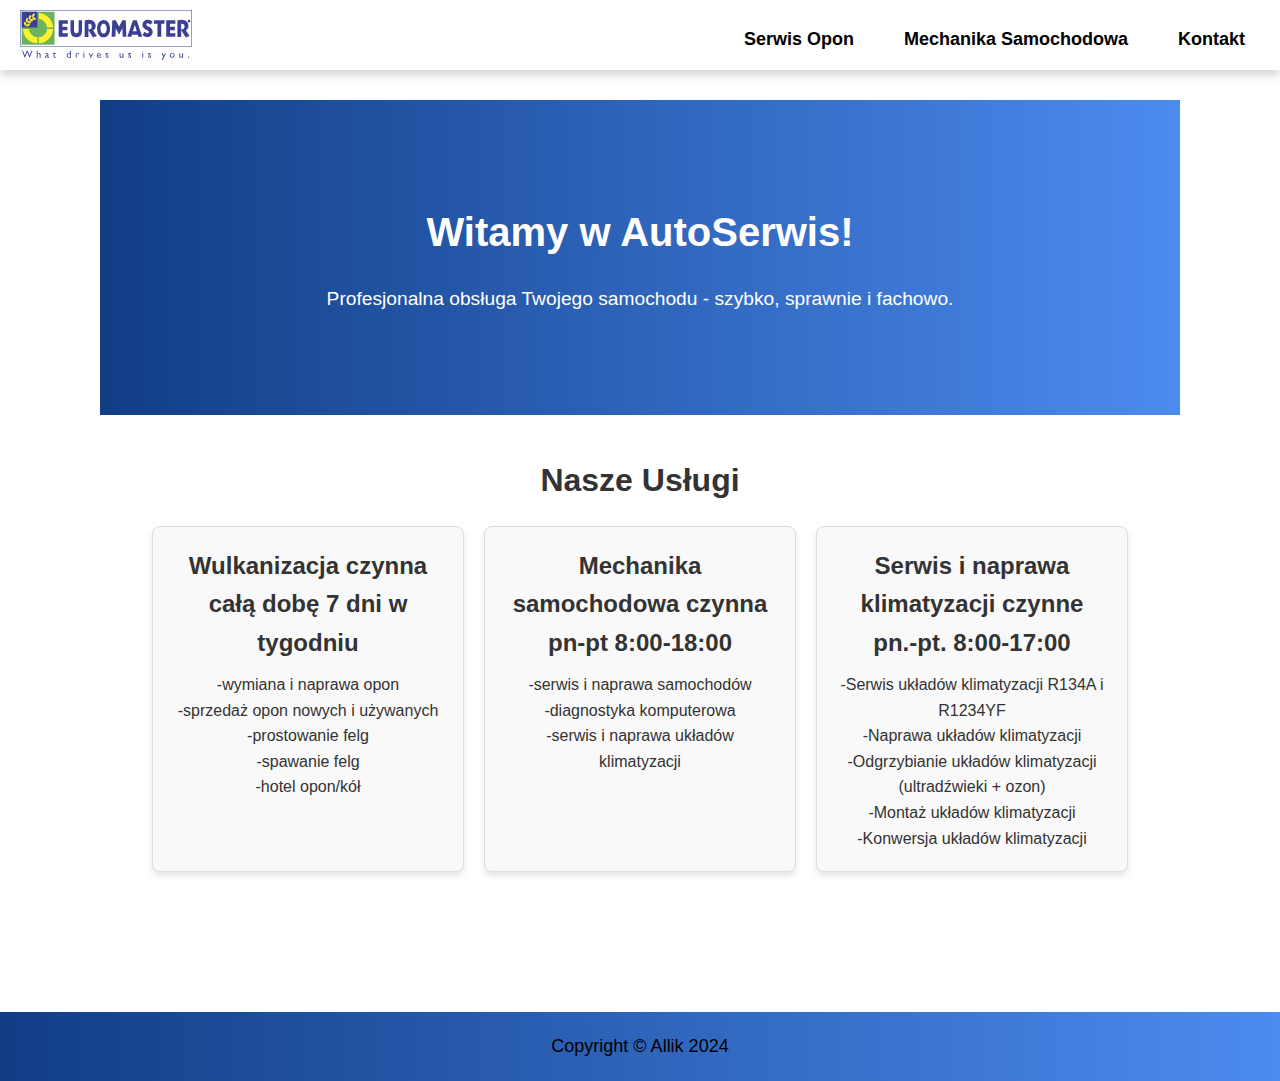
<file: index.html>
<!DOCTYPE html>
<html lang="pl">
  <head>
    <meta charset="UTF-8" />
    <meta name="viewport" content="width=device-width, initial-scale=1.0" />
    <title>Strona Główna - AutoSerwis</title>
    <link rel="stylesheet" href="style.css" />
  </head>
  <body>
    <header>
      <div class="container">
        <a href="index.html" class="logo">
          <img src="img/euromaster2.svg" alt="Strona Główna" />
        </a>
        <button class="menu-toggle">☰</button>
        <nav id="menu">
          <ul class="sidebar">
            <li onclick="hideSidebar()"><a href="#">☰</a></li>
            <li class="hideOnMobile">
              <a href="index.html"
                ><img src="img/euromaster2.svg" alt="Strona Główna"
              /></a>
            </li>
            <li><a href="serwis-opon.html">Serwis Opon</a></li>
            <li><a href="mechanika.html">Mechanika Samochodowa</a></li>
            <li><a href="kontakt.html">Kontakt</a></li>
          </ul>
          <ul class="main-menu">
            <li><a href="serwis-opon.html">Serwis Opon</a></li>
            <li><a href="mechanika.html">Mechanika Samochodowa</a></li>
            <li><a href="kontakt.html">Kontakt</a></li>
          </ul>
        </nav>
      </div>
    </header>
    <main>
      <section class="hero">
        <h1>Witamy w AutoSerwis!</h1>
        <p>
          Profesjonalna obsługa Twojego samochodu - szybko, sprawnie i fachowo.
        </p>
      </section>
      <section class="services">
        <h2>Nasze Usługi</h2>
        <div class="service-cards">
          <div class="card">
            <h3>Wulkanizacja czynna całą dobę 7 dni w tygodniu</h3>
            <p>
              -wymiana i naprawa opon <br />
              -sprzedaż opon nowych i używanych <br />
              -prostowanie felg <br />
              -spawanie felg <br />
              -hotel opon/kół<br />
            </p>
          </div>
          <div class="card">
            <h3>Mechanika samochodowa czynna pn-pt 8:00-18:00</h3>
            <p>
              -serwis i naprawa samochodów <br />
              -diagnostyka komputerowa<br />
              -serwis i naprawa układów klimatyzacji<br />
            </p>
          </div>
          <div class="card">
            <h3>Serwis i naprawa klimatyzacji czynne pn.-pt. 8:00-17:00</h3>
            <p>
              -Serwis układów klimatyzacji R134A i R1234YF<br />
              -Naprawa układów klimatyzacji<br />
              -Odgrzybianie układów klimatyzacji (ultradźwieki + ozon)<br />
              -Montaż układów klimatyzacji<br />
              -Konwersja układów klimatyzacji<br />
            </p>
          </div>
        </div>
      </section>
    </main>
    <footer>
      <div class="footer-container">
        <p>Copyright © Allik 2024</p>
      </div>
    </footer>
    <script>
      function showSidebar() {
        const sidebar = document.querySelector(".sidebar");
        sidebar.style.display = "flex";
      }
      function hideSidebar() {
        const sidebar = document.querySelector(".sidebar");
        sidebar.style.display = "none";
      }
    </script>
  </body>
</html>
</file>
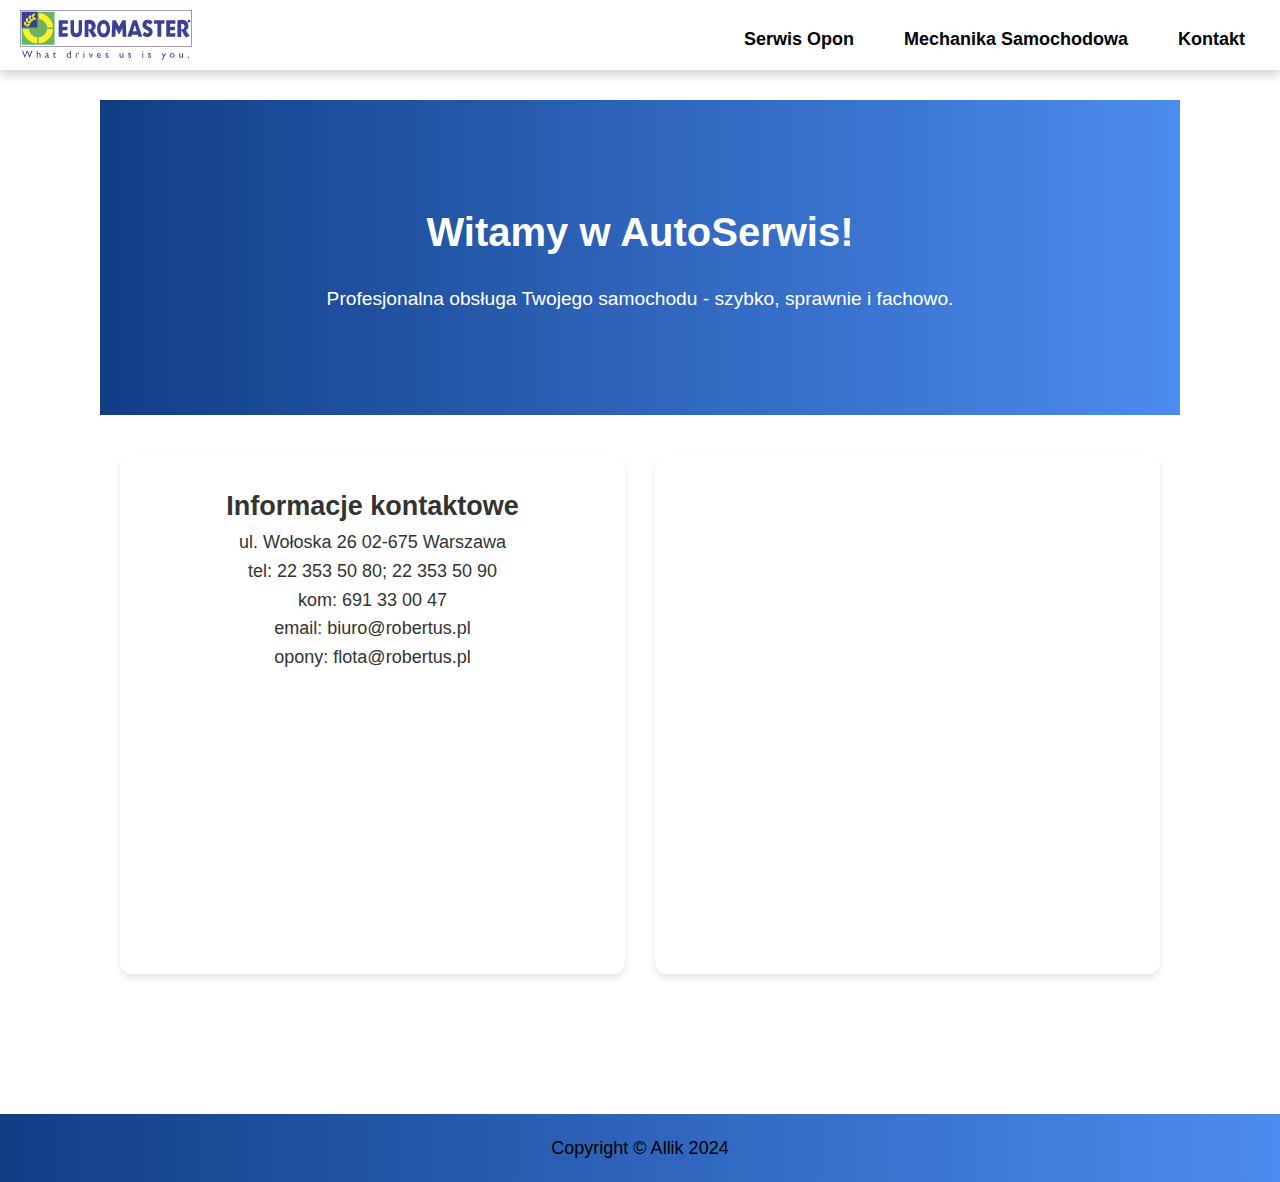
<file: kontakt.html>
<!DOCTYPE html>
<html lang="pl">
  <head>
    <meta charset="UTF-8" />
    <meta name="viewport" content="width=device-width, initial-scale=1.0" />
    <title>Kontakt</title>
    <link rel="stylesheet" href="style.css" />
  </head>
  <body>
  </head>
  <body>
    <header>
      <div class="container">
        <a href="index.html" class="logo">
          <img src="img/euromaster2.svg" alt="Strona Główna" />
        </a>
        <button class="menu-toggle">☰</button>
        <nav id="menu">
          <ul class="sidebar">
            <li onclick="hideSidebar()"><a href="#">☰</a></li>
            <li class="hideOnMobile">
              <a href="index.html"
                ><img src="img/euromaster2.svg" alt="Strona Główna"
              /></a>
            </li>
            <li><a href="serwis-opon.html">Serwis Opon</a></li>
            <li><a href="mechanika.html">Mechanika Samochodowa</a></li>
            <li><a href="kontakt.html">Kontakt</a></li>
          </ul>
          <ul class="main-menu">
            <li><a href="serwis-opon.html">Serwis Opon</a></li>
            <li><a href="mechanika.html">Mechanika Samochodowa</a></li>
            <li><a href="kontakt.html">Kontakt</a></li>
          </ul>
        </nav>
      </div>
    </header>
      <main>
        <section class="hero">
          <h1>Witamy w AutoSerwis!</h1>
          <p>
            Profesjonalna obsługa Twojego samochodu - szybko, sprawnie i fachowo.
          </p>
        </section>
        <div class="contact-container">
          <div class="contact">
            <div class="contact-info">
              <h2>Informacje kontaktowe</h2>
              ul. Wołoska 26 02-675 Warszawa<br>
            tel: 22 353 50 80; 22 353 50 90<br>
            kom: 691 33 00 47<br>
            email: biuro@robertus.pl<br>
            opony: flota@robertus.pl<br>
            </div>
            <div class="contact-info">
              <iframe src="https://www.google.com/maps/embed?pb=!1m18!1m12!1m3!1d2446.169766324258!2d21.0022934!3d52.185786799999995!2m3!1f0!2f0!3f0!3m2!1i1024!2i768!4f13.1!3m3!1m2!1s0x47193328e319090f%3A0xf71449c43040c8!2sEuromaster%20ROBERTUS!5e0!3m2!1spl!2spl!4v1744201583642!5m2!1spl!2spl" width="600" height="450" style="border:0;" allowfullscreen="" loading="lazy" referrerpolicy="no-referrer-when-downgrade"></iframe>
            </div>
          </div>
        </div>
      </main>
    </div>
  </body>
  <footer>
    <div class="footer-container">
      <p>Copyright © Allik 2024</p>
    </div>
  </footer>
</html>
</file>
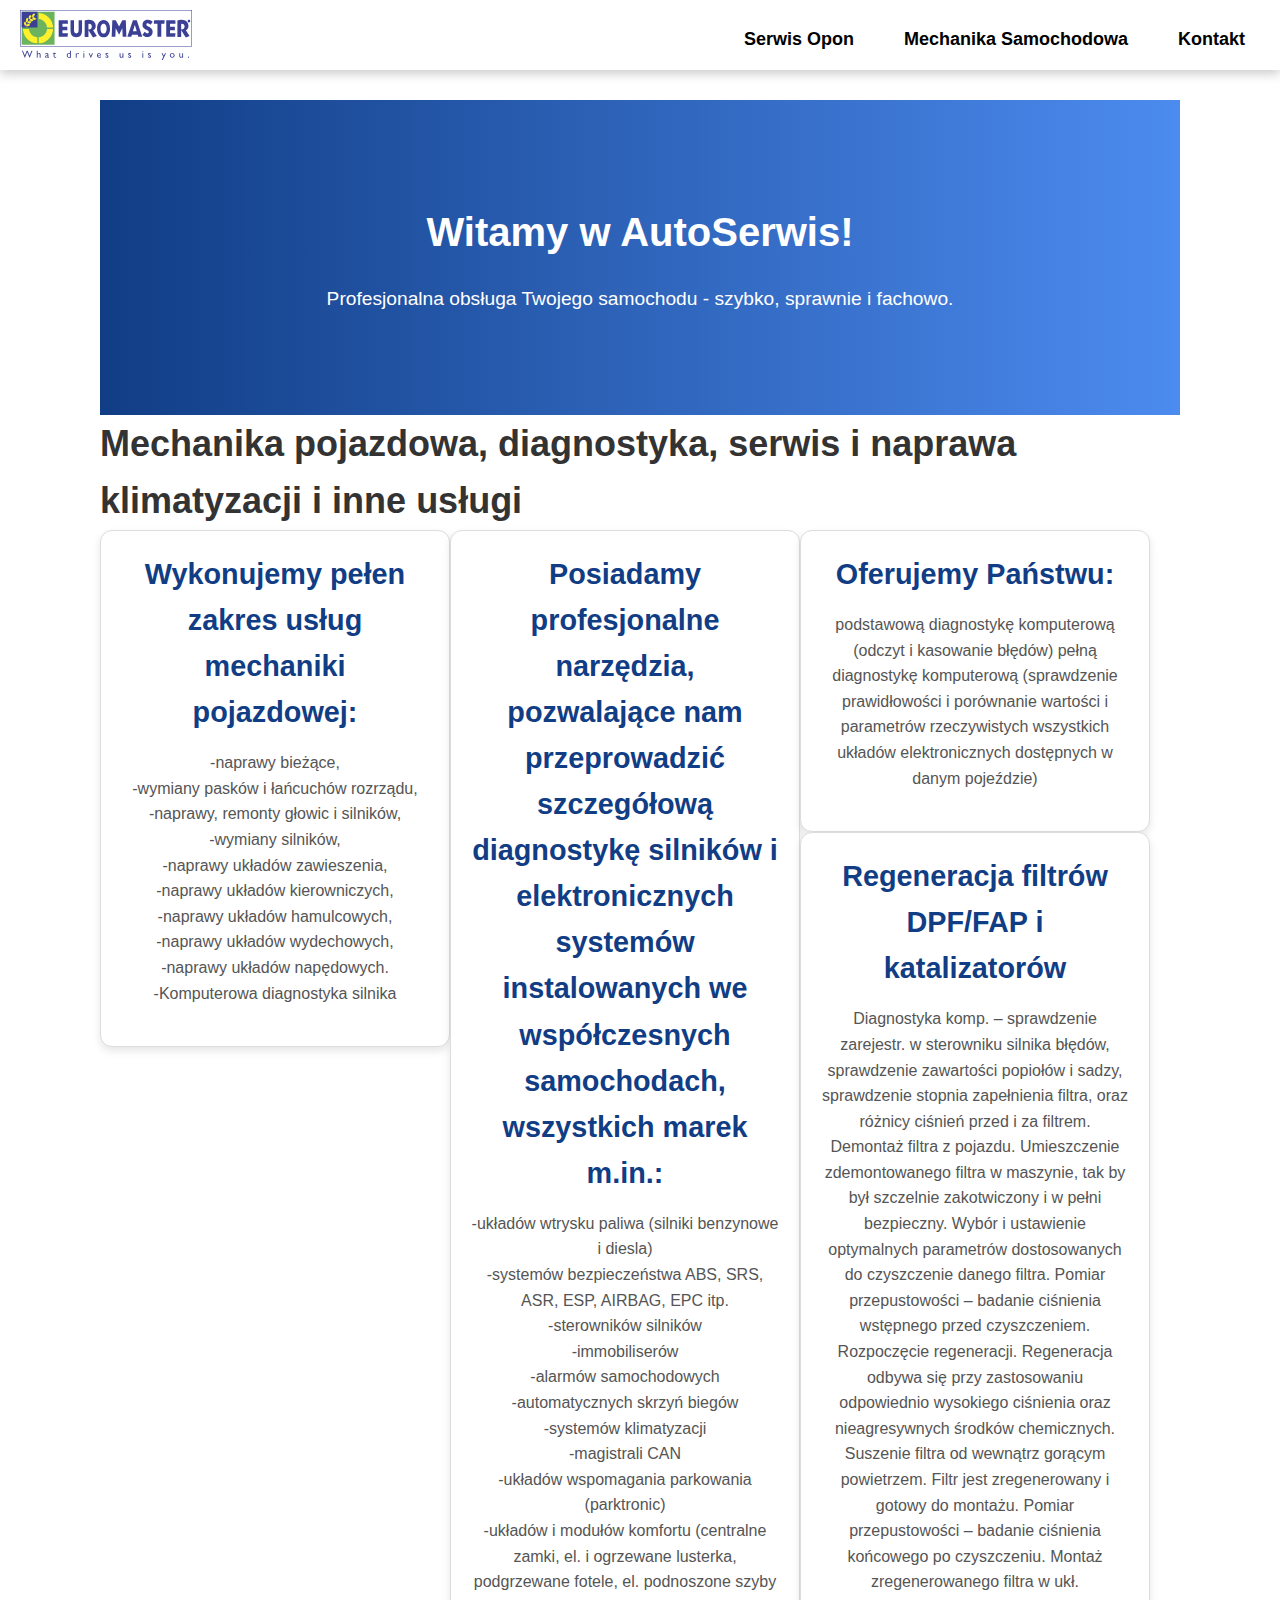
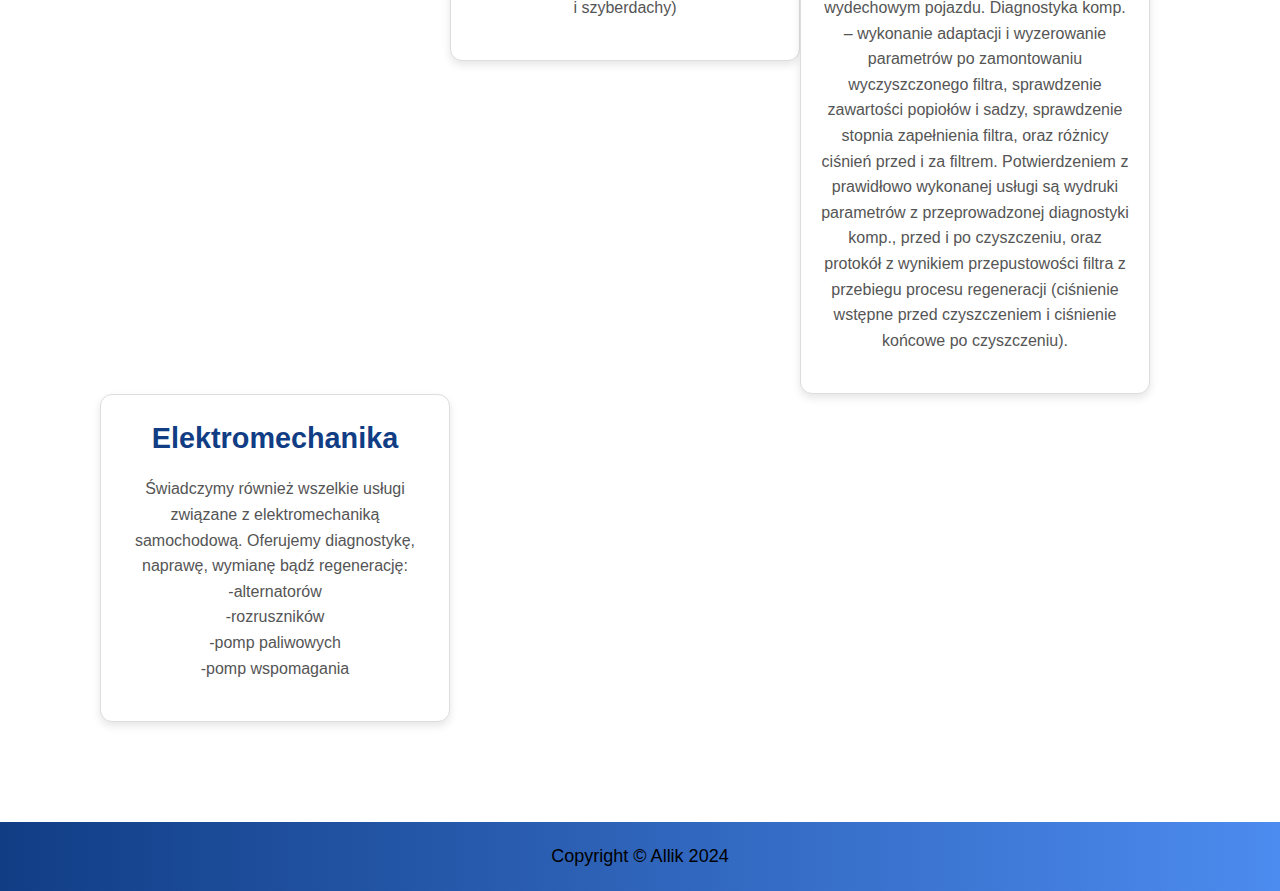
<file: mechanika.html>
<!DOCTYPE html>
<html lang="pl">
  <head>
    <meta charset="UTF-8" />
    <meta name="viewport" content="width=device-width, initial-scale=1.0" />
    <title>Mechanika Samochodowa</title>
    <link rel="stylesheet" href="style.css" />
  </head>
  <body>
  </head>
  <body>
    <header>
      <div class="container">
        <a href="index.html" class="logo">
          <img src="img/euromaster2.svg" alt="Strona Główna" />
        </a>
        <button class="menu-toggle">☰</button>
        <nav id="menu">
          <ul class="sidebar">
            <li onclick="hideSidebar()"><a href="#">☰</a></li>
            <li class="hideOnMobile">
              <a href="index.html"
                ><img src="img/euromaster2.svg" alt="Strona Główna"
              /></a>
            </li>
            <li><a href="serwis-opon.html">Serwis Opon</a></li>
            <li><a href="mechanika.html">Mechanika Samochodowa</a></li>
            <li><a href="kontakt.html">Kontakt</a></li>
          </ul>
          <ul class="main-menu">
            <li><a href="serwis-opon.html">Serwis Opon</a></li>
            <li><a href="mechanika.html">Mechanika Samochodowa</a></li>
            <li><a href="kontakt.html">Kontakt</a></li>
          </ul>
        </nav>
      </div>
    </header>
      <main>
        <section class="hero">
          <h1>Witamy w AutoSerwis!</h1>
          <p>
            Profesjonalna obsługa Twojego samochodu - szybko, sprawnie i fachowo.
          </p>
        </section>
        <h1>
          Mechanika pojazdowa, diagnostyka, serwis i naprawa klimatyzacji i inne usługi</h1>
        <div class="card2">
          <h3>Wykonujemy pełen zakres usług mechaniki pojazdowej:</h3>
          <p>-naprawy bieżące, <br>

            -wymiany pasków i łańcuchów rozrządu,<br>
            
            -naprawy, remonty głowic i silników,<br>
            
            -wymiany silników,<br>
            
            -naprawy układów zawieszenia,<br>
            
            -naprawy układów kierowniczych,<br>
            
            -naprawy układów hamulcowych,<br>
            
            -naprawy układów wydechowych,<br>
            
            -naprawy układów napędowych.<br>
            
            -Komputerowa diagnostyka silnika</p>
        </div>
        <div class="card2">
          <h3>Posiadamy profesjonalne narzędzia, pozwalające nam przeprowadzić szczegółową diagnostykę silników i elektronicznych systemów instalowanych we współczesnych samochodach, wszystkich marek m.in.: <br></h3>

          <p>
            -układów wtrysku paliwa (silniki benzynowe i diesla) <br>

            -systemów bezpieczeństwa ABS, SRS, ASR, ESP, AIRBAG, EPC itp.<br>

            -sterowników silników<br>

            -immobiliserów<br>

            -alarmów samochodowych<br>

            -automatycznych skrzyń biegów<br>

            -systemów klimatyzacji<br>

            -magistrali CAN<br>

            -układów wspomagania parkowania (parktronic)<br>

            -układów i modułów komfortu (centralne zamki, el. i ogrzewane lusterka, podgrzewane fotele, el. podnoszone szyby i szyberdachy)
          </p>
        </div>
        <div class="card2">
          <h3>Oferujemy Państwu:</h3>
          <p>
            podstawową diagnostykę komputerową (odczyt i kasowanie błędów)
            pełną diagnostykę komputerową (sprawdzenie prawidłowości i porównanie wartości i parametrów rzeczywistych wszystkich    układów elektronicznych dostępnych w danym pojeździe)
          </p>
        </div>
        <div class="card2">
          <h3>Regeneracja filtrów DPF/FAP i katalizatorów</h3>
          <p>Diagnostyka komp. – sprawdzenie zarejestr. w sterowniku silnika błędów, sprawdzenie zawartości popiołów i sadzy, sprawdzenie stopnia zapełnienia filtra, oraz różnicy ciśnień przed i za filtrem.

            Demontaż filtra z pojazdu.
            
            Umieszczenie zdemontowanego filtra w maszynie, tak by był szczelnie zakotwiczony i w pełni bezpieczny. Wybór i ustawienie optymalnych parametrów dostosowanych do czyszczenie danego filtra.
            
            Pomiar przepustowości – badanie ciśnienia wstępnego przed czyszczeniem.
            
            Rozpoczęcie regeneracji. Regeneracja odbywa się przy zastosowaniu odpowiednio wysokiego ciśnienia oraz nieagresywnych środków chemicznych.
            
            Suszenie filtra od wewnątrz gorącym powietrzem. Filtr jest zregenerowany i gotowy do montażu.
            
            Pomiar przepustowości – badanie ciśnienia końcowego po czyszczeniu.
            
            Montaż zregenerowanego filtra w ukł. wydechowym pojazdu.
            
            Diagnostyka komp. – wykonanie adaptacji i wyzerowanie parametrów po zamontowaniu wyczyszczonego filtra, sprawdzenie zawartości popiołów i sadzy, sprawdzenie stopnia zapełnienia filtra, oraz różnicy ciśnień przed i za filtrem.
            
            Potwierdzeniem z prawidłowo wykonanej usługi są wydruki parametrów z przeprowadzonej diagnostyki komp., przed i po czyszczeniu, oraz protokół z wynikiem przepustowości filtra z przebiegu procesu regeneracji (ciśnienie wstępne przed czyszczeniem i ciśnienie końcowe po czyszczeniu).
            
             </p>
        </div>
        <div class="card2">
          <h3>Elektromechanika</h3>
          <p>
            Świadczymy również wszelkie usługi związane z elektromechaniką samochodową. Oferujemy diagnostykę, naprawę, wymianę bądź regenerację:<br>
            -alternatorów<br>
            -rozruszników<br>
            -pomp paliwowych<br>
            -pomp wspomagania<br>
          </p>
        </div>
       
      </main>
    </div>
  </body>
  <footer>
    <div class="footer-container">
      <p>Copyright © Allik 2024</p>
    </div>
  </footer>
</html>
</file>
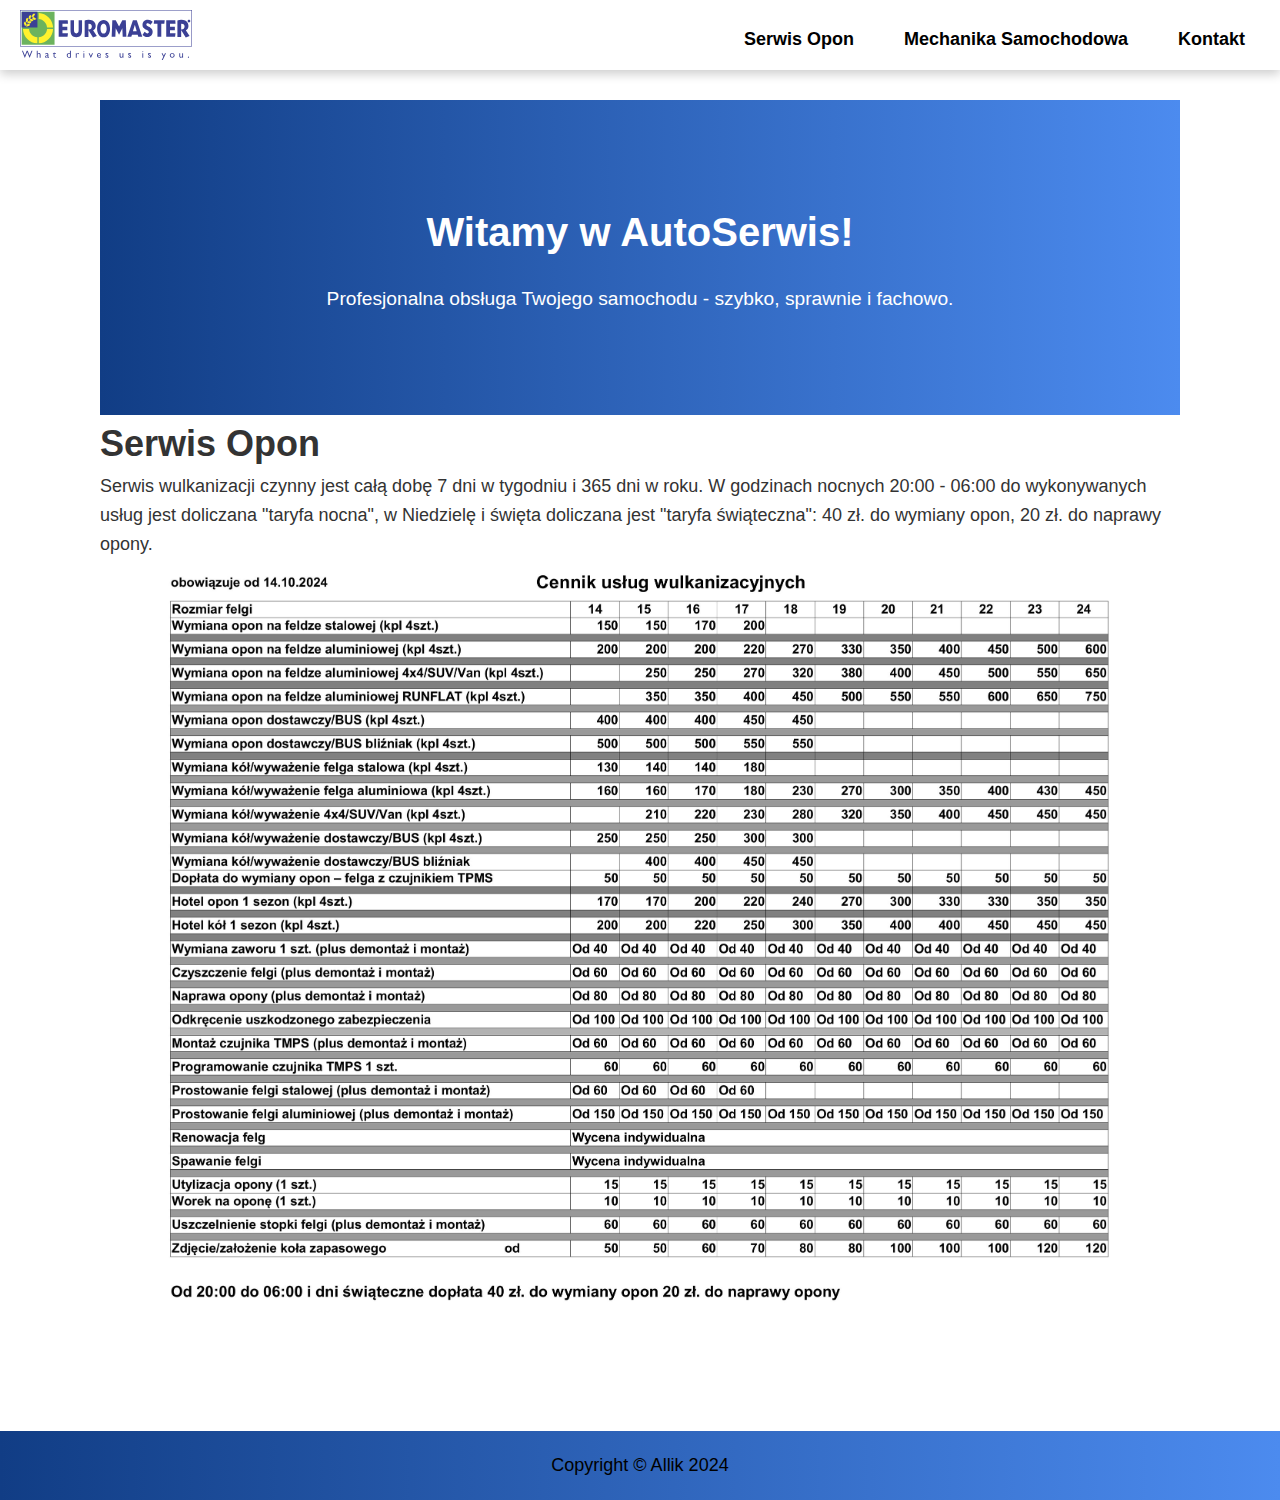
<file: serwis-opon.html>
<!DOCTYPE html>
<html lang="pl">
  <head>
    <meta charset="UTF-8" />
    <meta name="viewport" content="width=device-width, initial-scale=1.0" />
    <title>Serwis Opon</title>
    <link rel="stylesheet" href="style.css" />
  </head>
  <body>
  </head>
  <body>
    <header>
      <div class="container">
        <a href="index.html" class="logo">
          <img src="img/euromaster2.svg" alt="Strona Główna" />
        </a>
        <button class="menu-toggle">☰</button>
        <nav id="menu">
          <ul class="sidebar">
            <li onclick="hideSidebar()"><a href="#">☰</a></li>
            <li class="hideOnMobile">
              <a href="index.html"
                ><img src="img/euromaster2.svg" alt="Strona Główna"
              /></a>
            </li>
            <li><a href="serwis-opon.html">Serwis Opon</a></li>
            <li><a href="mechanika.html">Mechanika Samochodowa</a></li>
            <li><a href="kontakt.html">Kontakt</a></li>
          </ul>
          <ul class="main-menu">
            <li><a href="serwis-opon.html">Serwis Opon</a></li>
            <li><a href="mechanika.html">Mechanika Samochodowa</a></li>
            <li><a href="kontakt.html">Kontakt</a></li>
          </ul>
        </nav>
      </div>
    </header>
      <main>
        <section class="hero">
          <h1>Witamy w AutoSerwis!</h1>
          <p>
            Profesjonalna obsługa Twojego samochodu - szybko, sprawnie i fachowo.
          </p>
        </section>
        <h1>Serwis Opon</h1>
        <p>Serwis wulkanizacji czynny jest całą dobę 7 dni w tygodniu i 365 dni w roku.

          W godzinach nocnych 20:00 - 06:00 do wykonywanych usług jest doliczana "taryfa nocna",
          
          w Niedzielę i święta doliczana jest "taryfa świąteczna":
          
          40 zł. do wymiany opon, 20 zł. do naprawy opony.
          
          </p>
          <img src="img/Serwis opon.png" alt="Serwis Opon" class="service-image" />
      </main>
    </div>
  </body>
  <footer>
    <div class="footer-container">
      <p>Copyright © Allik 2024</p>
    </div>
  </footer>
</html>
</file>
<file: style.css>
* {
  margin: 0;
  padding: 0;
  box-sizing: border-box;
}

html {
  height: 100%;
}

body {
  min-height: 100%;
  display: flex;
  flex-direction: column;
  font-size: 18px;
  font-family: Arial, sans-serif;
  color: #333;
  line-height: 1.6;
  background-color: #f4f4f4;
  margin: 0 auto;
  padding-top: 80px; /* Adjust padding to match header height */
}

body > .min-h-100dvb {
  flex: 1;
}

/* Resetowanie domyślnych marginesów i paddingów */
body,
ul,
li,
p {
  margin: 0;
  padding: 0;
  list-style: none;
}

/* Styl nagłówka */
header {
  background-color: white;
  color: white;
  padding: 10px 20px;
  position: fixed;
  width: 100%;
  top: 0;
  z-index: 1000;
  box-shadow: 0px 4px 10px rgba(0, 0, 0, 0.2);
  height: 70px; /* Set consistent height */
}

header .container {
  top: 0;
  width: 100%;
  position: sticky;
  display: flex;
  justify-content: space-between;
  align-items: center;
  background-color: white;
}

header nav ul {
  display: flex;
  list-style: none;
  gap: 20px;
}

header nav ul li a {
  text-decoration: none;
  color: black;
  font-weight: bold;
  padding: 10px 15px;
  transition: background 0.3s, color 0.3s;
}

header nav ul li a:hover {
  background-color: #113d85;
  border-radius: 5px;
  color: white;
}

@media (max-width: 768px) {
  /* Poprawka nagłówka */
  header {
    padding: 5px 0;
  }
  /* Mniejsze marginesy */
  .text-section {
    padding: 15px;
    font-size: 16px;
  }
}

nav li:first-child {
  margin-right: auto;
}

.sidebar {
  position: fixed;
  top: 0;
  right: 0;
  height: 100vh;
  width: 175px;
  z-index: 999;
  background-color: white;
  backdrop-filter: blur(10px);
  display: none;
  flex-direction: column;
  align-items: center;
  justify-content: flex-start;
}

.sidebar li {
  width: 100%;
}

.sidebar ul {
  text-align: right;
  display: inline-block;
  float: none;
  background-position: 100%;
  padding-right: 10px;
}

.sidebar a {
  width: 100%;
}

.menu-button {
  display: none;
}

@media (max-width: 800px) {
  .hideOnMobile {
    display: none;
  }
  .menu-button {
    display: block;
  }
}

@media (max-width: 400px) {
  .hideOnMobile {
    width: 100%;
  }
}

/* Domyślne menu */
nav ul {
  display: flex;
  justify-content: center;
  gap: 30px;
  margin: 0;
  padding: 0;
  list-style: none;
}

nav ul li {
  display: inline;
}

nav ul li a {
  font-family: Arial, sans-serif;
  text-decoration: none;
  color: black;
  font-weight: bold;
  font-size: 18px;
  padding: 10px 15px;
  transition: background 0.3s, color 0.3s;
  border-radius: 5px;
}

nav ul li a {
  display: inline-block;
  position: relative;
}

nav ul li a::after {
  content: "";
  position: absolute;
  width: 100%;
  transform: scaleX(0);
  height: 2px;
  bottom: 0;
  left: 0;
  background-color: #ffffff;
  transform-origin: bottom right;
  transition: transform 0.25s ease-out;
}

main {
  flex: 1;
  padding: 100px;
  background-color: white;
}

.hero {
  text-align: center;
  padding: 100px 20px;
  background: linear-gradient(to right, #113d85, #4c8bef);
  color: white;
}

.hero h1 {
  font-size: 2.5rem;
  margin-bottom: 20px;
}

.hero p {
  font-size: 1.2rem;
}

.services {
  padding: 40px 20px;
  background-color: white;
  text-align: center;
}

.services h2 {
  font-size: 2rem;
  margin-bottom: 20px;
}

.service-cards {
  display: flex;
  justify-content: center;
  gap: 20px;
  flex-wrap: wrap;
}

.card {
  background-color: #f9f9f9;
  border: 1px solid #ddd;
  border-radius: 8px;
  padding: 20px;
  width: 30%;
  box-shadow: 0 4px 6px rgba(0, 0, 0, 0.1);
  transition: transform 0.3s;
}

.card:hover {
  transform: translateY(-10px);
}

.card h3 {
  font-size: 1.5rem;
  margin-bottom: 10px;
}

.card p {
  font-size: 1rem;
}

.card2 {
  display: flex;
  flex-direction: column;
  align-items: center;
  justify-content: space-between;
  background-color: #ffffff; /* Clean white background */
  border: 1px solid #ddd; /* Subtle border */
  border-radius: 12px; /* Rounded corners */
  padding: 20px;
  width: 100%; /* Full width for responsiveness */
  box-shadow: 0 4px 8px rgba(0, 0, 0, 0.1); /* Soft shadow */
  transition: transform 0.3s, box-shadow 0.3s; /* Smooth hover effect */
  text-align: center; /* Center-align content */
}

.card2:hover {
  transform: translateY(-10px); /* Lift on hover */
  box-shadow: 0 8px 16px rgba(0, 0, 0, 0.2); /* Stronger shadow on hover */
}

.card2 h3 {
  font-size: 1.8rem; /* Larger heading */
  margin-bottom: 15px;
  color: #113d85; /* Accent color */
}

.card2 p {
  font-size: 1rem;
  color: #555; /* Subtle text color */
  line-height: 1.6; /* Improve readability */
  margin-bottom: 20px;
}

.card2 img {
  width: 100%;
  height: auto;
  border-radius: 8px; /* Rounded corners for images */
  margin-bottom: 15px;
  box-shadow: 0 4px 6px rgba(0, 0, 0, 0.1); /* Add shadow to images */
}

.card2 button {
  background-color: #113d85; /* Primary button color */
  color: white;
  border: none;
  border-radius: 5px;
  padding: 10px 20px;
  font-size: 1rem;
  cursor: pointer;
  transition: background-color 0.3s;
}

.card2 button:hover {
  background-color: #0d2e63; /* Darker shade on hover */
}

.card2-container {
  display: flex;
  flex-wrap: wrap; /* Allow wrapping to the next row */
  justify-content: center; /* Center the cards horizontally */
  gap: 20px; /* Add spacing between cards */
  padding: 20px; /* Add padding around the container */
}

.card2 {
  float: left;
  width: auto; /* Full width for responsiveness */
  flex: 1 1 calc(33.333% - 40px); /* Responsive width: 3 cards per row */
  max-width: 350px; /* Limit maximum width */
  box-sizing: border-box; /* Include padding and border in width */
}

@media (max-width: 768px) {
  .card2 {
    flex: 1 1 calc(50% - 20px); /* 2 cards per row on smaller screens */
  }
}

@media (max-width: 480px) {
  .card2 {
    flex: 1 1 100%; /* 1 card per row on very small screens */
  }
}

@media (max-width: 380px) {
  .main_img .text {
    font-size: 15px;
  }
}
.footer-container {
  flex-direction: column;
  align-items: center;
  margin-top: auto;
}

.footer-section {
  width: 100%;
  text-align: center;
  margin-top: auto;
}

/* Footer styles */
footer {
  background: linear-gradient(to right, #113d85, #4c8bef);
  text-align: center;
  color: black;
  padding: 20px 0;
  width: 100%;
  margin-top: auto;
  font-family: Arial, sans-serif;
}

.footer-container {
  display: flex;
  justify-content: space-between;
  align-items: center;
  max-width: 1200px;
  margin: 0 auto;
  padding: 0 20px;
}

@media (max-width: 768px) {
  .footer-container {
    flex-direction: column;
    text-align: center;
  }
}

/* Styl przycisku menu */
.menu-toggle {
  display: none;
  font-size: 30px;
  background: none;
  border: none;
  color: white;
  cursor: pointer;
  position: absolute;
  top: 10px;
  left: 10px;
  z-index: 1001;
}

header .logo img {
  height: 50px; /* Adjust image height */
}

.service-image {
  width: 100%;
  height: auto;
  margin: 0 auto; /* Center the image */
}

.contact-container {
  padding: 40px 20px;
  max-width: 1200px;
  margin: 0 auto;
}

.contact {
  display: flex;
  flex-direction: column;
  align-items: stretch;
  gap: 30px;
  font-family: Arial, sans-serif;
}

.contact-info {
  background-color: rgba(255, 255, 255, 0.1);
  padding: 30px;
  border-radius: 12px;
  text-align: center;
  box-shadow: 0 4px 6px rgba(0, 0, 0, 0.1);
  transition: transform 0.3s ease, box-shadow 0.3s ease;
}

.contact p {
  margin-bottom: 15px;
  line-height: 1.6;
}

@media (min-width: 768px) {
  .contact {
    flex-direction: row;
    justify-content: space-between;
    flex-wrap: nowrap;
  }

  .contact-info {
    flex: 1;
    max-width: calc(50% - 15px);
  }
}
</file>
